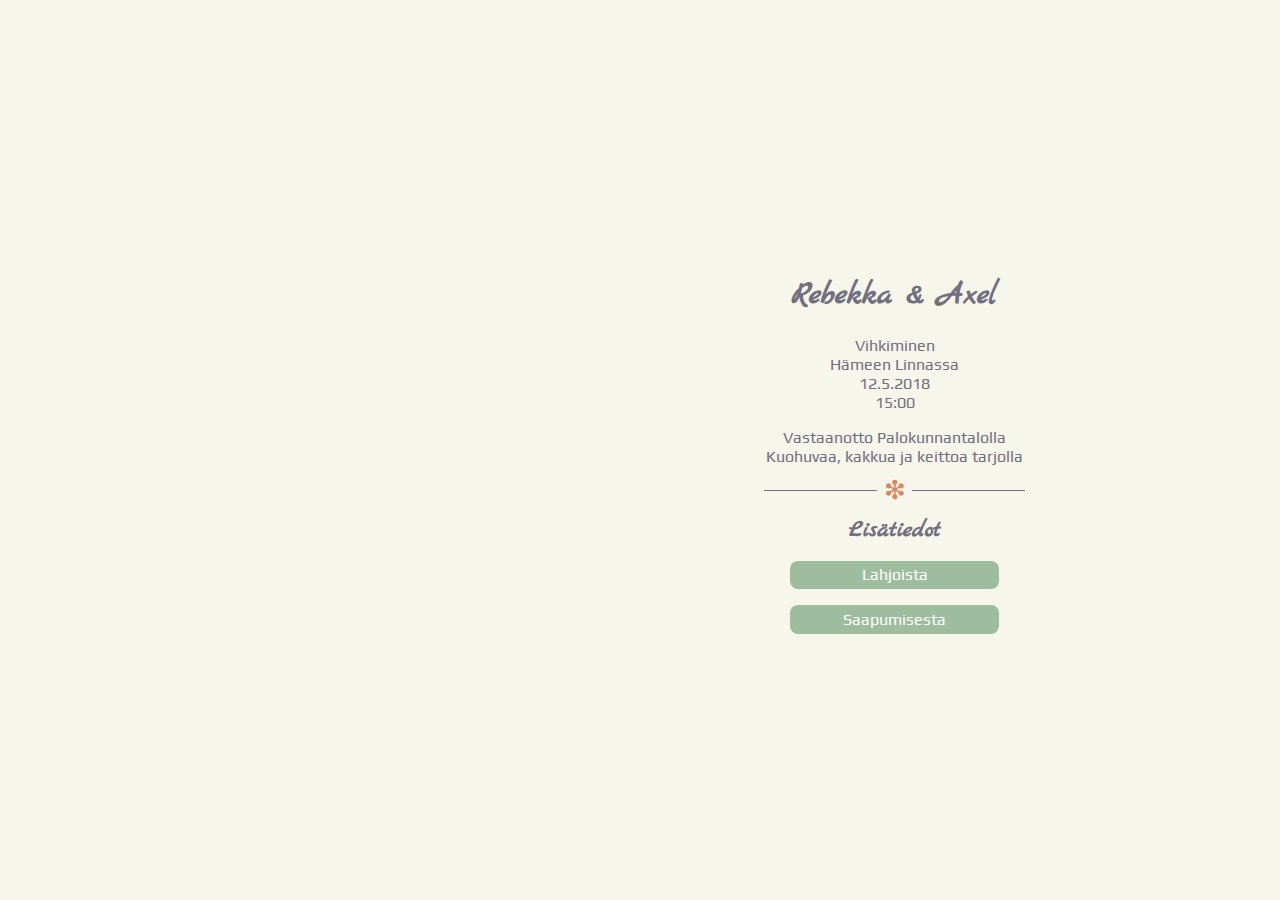
<file: index.html>
<!DOCTYPE html>
<html lang="fi">
<head>
	<meta charset="utf-8">
	<meta name="viewport" content="width=device-width, initial-scale=1">
	<link rel="icon" type="image/png" href="favicon.png">
	<meta name="theme-color" content="#f6f6ea">

	<meta name="author" content="Axel Eirola">
	<meta name="description" content="Kutsu Rebekan ja Axelin häihin.">

	<meta property="og:title" content="Rebekka & Axel" />
	<meta property="og:description" content="Kutsu Rebekan ja Axelin häihin." />
	<meta property="og:type" content="website" />
	<meta property="og:locale" content="fi_FI" />
	<meta property="og:url" content="https://rebekkaxel.fi" />
	<meta property="og:image:url" content="http://rebekkaxel.fi/favicon.png" />
	<meta property="og:image:secure_url" content="https://rebekkaxel.fi/favicon.png" />

	<title>Rebekka &amp; Axel &mdash; Hääkutsu</title>

	<style>
		html {
			background: #f6f6ea;
		}
		body {
			display: none;
		}
	</style>
	<link rel="stylesheet" type="text/css" href="style.css">
</head>
<body>
	<div id="content" class="vertical">
		<header>
			<svg id="flower"
				viewBox="0 0 50 50"
				xmlns="http://www.w3.org/2000/svg"
				shape-rendering="optimizeSpeed">
				<!-- Inspiration from Flower to Korea logo -->
				<defs>
					<path
						id="leaf"
						d="
							M 0.5 0.95
							C 0.6 0.95, 0.85 0.85, 0.85 0.6
							C 0.85 0.35, 0.6 0.1, 0.5 0
							C 0.4 0.1, 0.15 0.35, 0.15 0.6
							C 0.15 0.85, 0.4 0.95, 0.5 0.95
							L 0.5 1
						"
						fill="none" />
					<mask id="mask">
						<rect x="-0.5" y="-0.5"
							width="2" height="2"
							fill="white" />
						<use xlink:href="#leaf"
							transform="rotate(300, 0.5, 1)"
							stroke="black"
							stroke-width="0.12"
							stroke-linecap="butt"
							stroke-dasharray="0 0.5 0.5 3"/>
					</mask>
				</defs>
				<g transform="translate(15, 5) scale(20)">
					<use xlink:href="#leaf"
						class="petal r"
						mask="url(#mask)"
						transform="rotate(0, 0.5, 1)"/>
					<use xlink:href="#leaf"
						class="petal r"
						mask="url(#mask)"
						transform="rotate(120, 0.5, 1)" />
					<use xlink:href="#leaf"
						class="petal r"
						mask="url(#mask)"
						transform="rotate(240, 0.5, 1)" />
					<use xlink:href="#leaf"
						class="petal a"
						mask="url(#mask)"
						transform="rotate(60, 0.5, 1)" />
					<use xlink:href="#leaf"
						class="petal a"
						mask="url(#mask)"
						transform="rotate(180, 0.5, 1)" />
					<use xlink:href="#leaf"
						class="petal a"
						mask="url(#mask)"
						transform="rotate(300, 0.5, 1)" />
	    		</g>
			</svg>
		</header>

		<section class="content">
			<h1>
				Rebekka &amp; Axel
			</h1>
			<p>
				Vihkiminen
				<br/>
				Hämeen Linnassa
				<br/>
				12.5.2018
				<br/>
				15:00
			</p>

			<p>
				Vastaanotto Palokunnantalolla
				<br/>
				Kuohuvaa, kakkua ja keittoa tarjolla
			</p>

			<hr class="compact"/>

			<h2 class="compact">Lisätiedot</h2>

			<p class="compact">
				<a class="button" href="lahjat.html">Lahjoista</a>
				<br/>
				<a class="button" href="saapuminen.html">Saapumisesta</a>
			</p>

<!--		Registations have been closed
 			<hr class="compact"/>

			<p class="compact">
				<a class="button" href="https://goo.gl/forms/I5UZaqCiXi0kmHSv1">
					Ilmoittautuminen
				</a>
				<br/>
				1.4. mennessä
			</p>
 -->
		</section>
	</div>
</body>
</html>
</file>
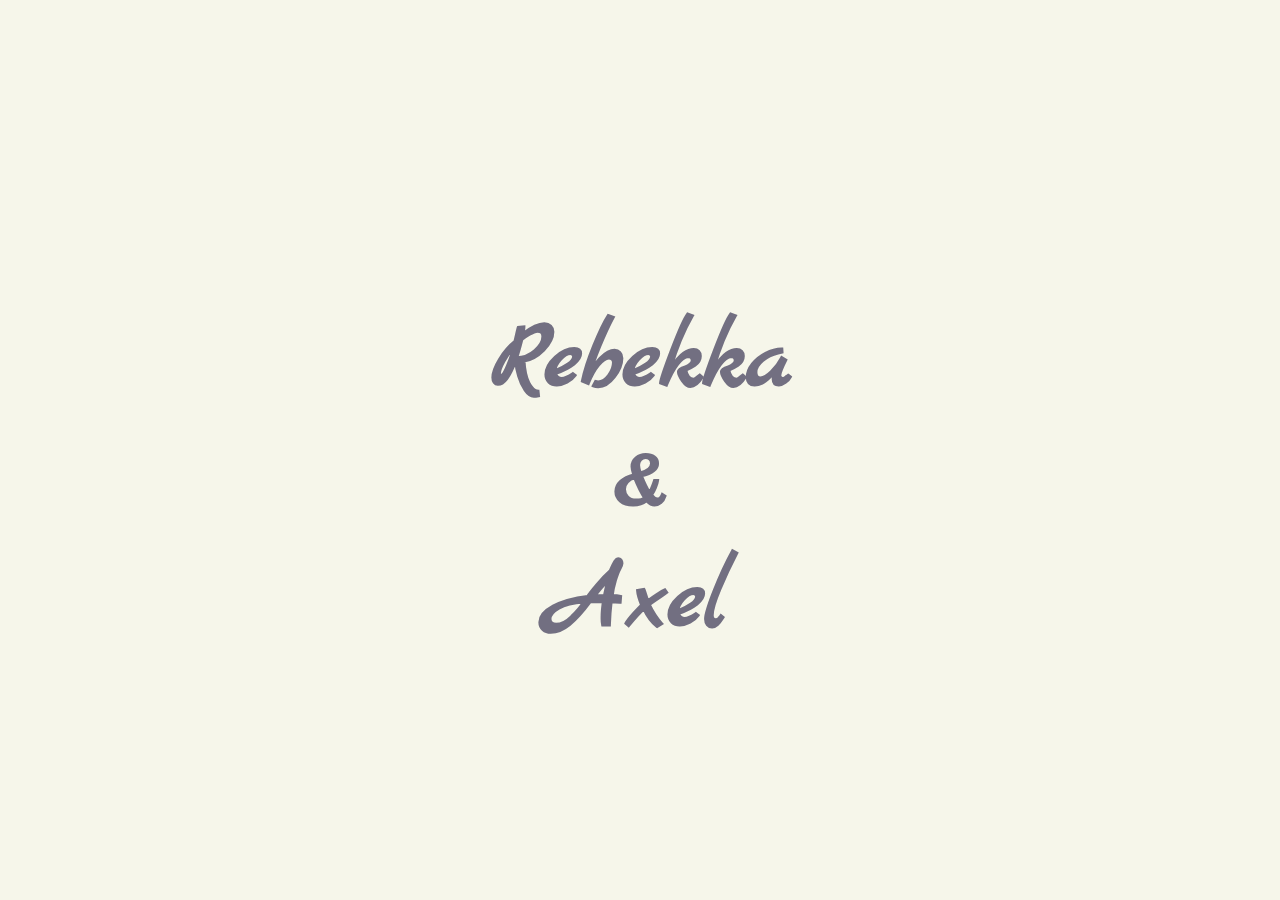
<file: kiosk.html>
<!DOCTYPE html>
<html lang="fi">
<head>
	<meta charset="utf-8">
	<meta name="viewport" content="width=1080, height=1920, initial-scale=1">

	<meta name="author" content="Axel Eirola">
	<meta name="description" content="Rebekan ja Axelin häiden infotaulu.">

	<title>Rebekka &amp; Axel &mdash; Hääkutsu</title>

	<style>
		/*
			Värit hankttu osoitteesta http://www.color-hex.com/color-palette/45016
			Fontit hankittu osoitteesta https://fonts.google.com/specimen/Marck+Script?selection.family=Marck+Script|Play
		*/

		@import url('https://fonts.googleapis.com/css?family=Marck+Script');

		/* Layout */

		html, body {
			margin: 0;
			padding: 0;
			width: 100%;
			height: 100%;
		}

		body {
			background: #f6f6ea;
			color: #726f81;
			overflow-x: hidden;
			font-family: 'Marck Script', cursive;

			padding-top: 20%;
			padding-bottom: 15%;
			box-sizing: border-box;

			display: flex;
			flex-direction: column;
			justify-content: center;
			align-items: center;
			text-align: center;
		}


		/* Flower rendering */

		#flower {
			flex: 3;
			width: 80%;
			stroke-linecap: round;
			stroke-linejoin: round;
		}

		#flower .petals.r,
		#flower .petal.mask.r {
			stroke-width: 0.08px;
			stroke: #9ebd9e;
		}

		#flower .petals.a {
			stroke-width: 0.08px;
			stroke: #dd855c;
		}

		#flower .petal.mask {
			stroke: #f6f6ea;
			stroke-width: 0.12px;
			stroke-dasharray: 0 0.35 0.85 1.4;
			stroke-linecap: butt;
			stroke-linejoin: butt;
		}


		/* Flower animation */

		@keyframes wiggle {
			from { transform: rotate(8deg); }
			to { transform: rotate(-8deg); }
		}

		#flower .petals {
			animation: wiggle 4s infinite alternate;
			transform-origin: 0.5px 1px;
			animation-timing-function: ease-in-out;
		}

		#flower .petals.r { animation-delay: 0s; }
		#flower .petals.a { animation-delay: -4s; }

		/* Flower petal animation */
		@keyframes dash {
			from { stroke-dasharray: 0px   0px   0px 2.6px; }
			20%  { stroke-dasharray: 0px   0px 2.6px   0px; }
			80%  { stroke-dasharray: 0px   0px 2.6px   0px; }
			to   { stroke-dasharray: 0px 2.6px   0px   0px; }
		}

		@keyframes dash-mask-under {
			from   { stroke-dasharray:      0px 2.2px;
					 stroke-dashoffset:  -0.4px}
			3.08%  { stroke-dasharray:      0px 2.2px;
					 stroke-linecap: butt;}
		 	3.081% { stroke-linecap: round; }
			8.85%  { stroke-dasharray:   0.75px 1.45px; }
			83.08% { stroke-dasharray:   0.75px 1.45px;
					 stroke-dashoffset:  -0.4px ;}
			88.849%{ stroke-linecap: round; }
			88.85% { stroke-dasharray:      0px 2.6px;
					 stroke-dashoffset: -1.15px;
					 stroke-linecap: butt;}
			to     { stroke-dasharray:      0px 2.6px;
					 stroke-dashoffset: -1.15px ;}
		}

		@keyframes dash-mask-above {
			from   { stroke-dasharray:    0px 3px;
					 stroke-dashoffset: -0.35px}
			2.69%  { stroke-dasharray:    0px 3px;
					 stroke-linecap: butt;}
		 	2.691% { stroke-linecap: round; }
			9.23%  { stroke-dasharray: 0.85px 3px; }
			82.69% { stroke-dasharray: 0.85px 3px;
					 stroke-dashoffset: -0.35px ;}
			89.229%{ stroke-linecap: round; }
			89.23% { stroke-dasharray:    0px 3px;
					 stroke-dashoffset:   -1.2px;
					 stroke-linecap: butt;}
			to     { stroke-dasharray:    0px 3px;
					 stroke-dashoffset:   -1.2px ;}
		}

		#flower .petal {
			animation: dash 40s infinite;
			animation-fill-mode: forwards;
			animation-timing-function: linear;
		}

		#flower .petal.a,
		#flower .petals.a .mask.under {animation-delay: -2s;}

		#flower .petal.mask.under {
			animation: dash-mask-under 40s infinite;
			animation-timing-function: linear;
		}

		#flower .petal.mask.above {
			animation: dash-mask-above 40s infinite;
			animation-timing-function: linear;
		}




		/* Text content */

		header {
			flex-direction: column;
			display: flex;
			justify-content: center;
			align-items: center;
		}

		header h1 {
			font-size: 6rem;
			text-align: center;
		}
	</style>
</head>
<body>
	<svg id="flower"
		viewBox="0 0 50 50"
		xmlns="http://www.w3.org/2000/svg" >
		<!-- Inspiration from Flower to Korea logo -->
		<defs>
			<path
				id="leaf"
				d="
					M 0.5 0.95
					C 0.6 0.95, 0.85 0.85, 0.85 0.6
					C 0.85 0.35, 0.6 0.1, 0.5 0
					C 0.4 0.1, 0.15 0.35, 0.15 0.6
					C 0.15 0.85, 0.4 0.95, 0.5 0.95
					L 0.5 1
				"
				fill="none" />
 		</defs>
		<g transform="translate(15, 5) scale(20)">
			<g class="petals r">
				<!-- Base layer green -->
				<g transform="rotate(0, 0.5, 1)">
					<use xlink:href="#leaf" class="petal r" />
				</g>
				<g transform="rotate(120, 0.5, 1)">
					<use xlink:href="#leaf" class="petal r" />
				</g>
				<g transform="rotate(240, 0.5, 1)">
					<use xlink:href="#leaf" class="petal r" />
				</g>
			</g>
			<g class="petals a">
				<!-- Top layer orange, with bridges -->
				<g transform="rotate(60, 0.5, 1)">
					<use xlink:href="#leaf" class="petal mask under"/>
					<use xlink:href="#leaf" class="petal a" />
				</g>
				<g transform="rotate(180, 0.5, 1)">
					<use xlink:href="#leaf" class="petal mask under"/>
					<use xlink:href="#leaf" class="petal a" />
				</g>
				<g transform="rotate(300, 0.5, 1)">
					<use xlink:href="#leaf" class="petal mask under"/>
					<use xlink:href="#leaf" class="petal a" />
				</g>
			</g>
			<g class="petals r">
				<!-- Overlay green bridges -->
				<g transform="rotate(0, 0.5, 1)">
					<use xlink:href="#leaf" class="petal mask under" />
					<use xlink:href="#leaf" class="petal mask above r" />
				</g>
				<g transform="rotate(120, 0.5, 1)">
					<use xlink:href="#leaf" class="petal mask under" />
					<use xlink:href="#leaf" class="petal mask above r" />
				</g>
				<g transform="rotate(240, 0.5, 1)">
					<use xlink:href="#leaf" class="petal mask under" />
					<use xlink:href="#leaf" class="petal mask above r" />
				</g>
			</g>

		</g>
	</svg>
	<header>
		<h1>Rebekka<br/>&amp;<br/>Axel
		</h1>
	</header>
</body>
</html>
</file>
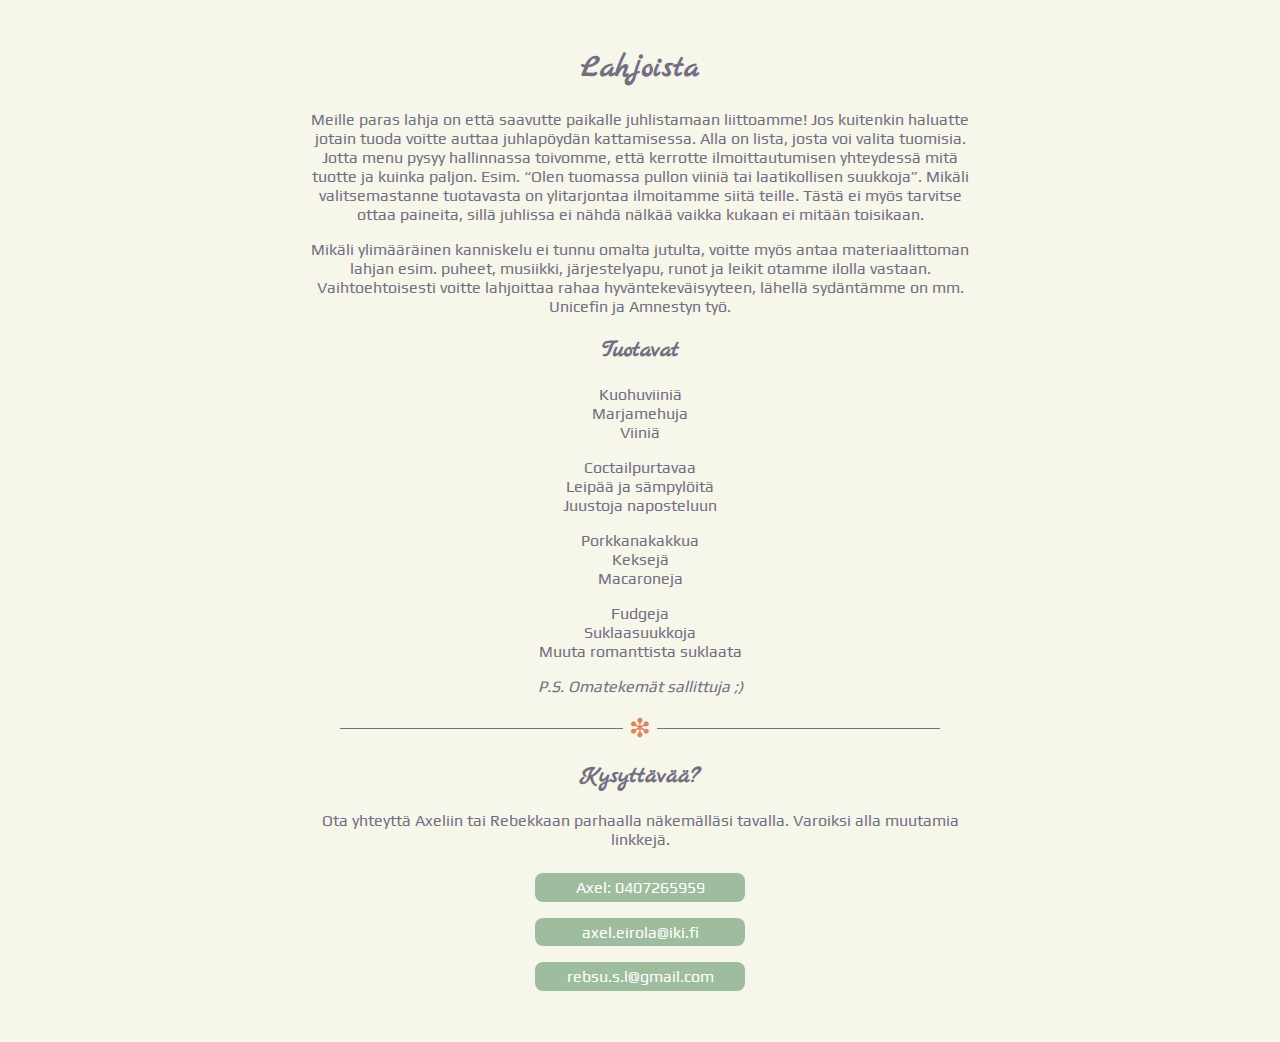
<file: lahjat.html>
<!DOCTYPE html>
<html lang="fi">
<head>
	<meta charset="utf-8">
	<meta name="viewport" content="width=device-width, initial-scale=1">
	<link rel="icon" type="image/png" href="favicon.png">
	<meta name="theme-color" content="#f6f6ea">

	<meta name="author" content="Axel Eirola">
	<meta name="description" content="Tietoja Rebekan ja Axelin häälahjatoiveista.">

	<meta property="og:title" content="Rebekka & Axel" />
	<meta property="og:description" content="Tietoja Rebekan ja Axelin häälahjatoiveista." />
	<meta property="og:type" content="website" />
	<meta property="og:locale" content="fi_FI" />
	<meta property="og:url" content="https://rebekkaxel.fi/lahjat.html" />
	<meta property="og:image:url" content="http://rebekkaxel.fi/favicon.png" />
	<meta property="og:image:secure_url" content="https://rebekkaxel.fi/favicon.png" />

	<title>Rebekka &amp; Axel &mdash; Lahjoista</title>

	<style>
		html {
			background: #f6f6ea;
		}
		body {
			display: none;
		}
	</style>
	<link rel="stylesheet" type="text/css" href="style.css">
</head>
<body>
	<div id="content">
		<header>
			<h1>Lahjoista</h1>
		</header>

		<section>
			<p>
				Meille paras lahja on että saavutte paikalle juhlistamaan liittoamme! Jos kuitenkin haluatte jotain tuoda voitte auttaa juhlapöydän kattamisessa.  Alla on lista, josta voi valita tuomisia. Jotta menu pysyy hallinnassa toivomme, että kerrotte ilmoittautumisen yhteydessä mitä tuotte ja kuinka paljon. Esim. “Olen tuomassa pullon viiniä tai laatikollisen suukkoja”. Mikäli valitsemastanne tuotavasta on ylitarjontaa ilmoitamme siitä teille. Tästä ei myös tarvitse ottaa paineita, sillä juhlissa ei nähdä nälkää vaikka kukaan ei mitään toisikaan.  
			</p>
			<p>
				Mikäli ylimääräinen kanniskelu ei tunnu omalta jutulta, voitte myös antaa materiaalittoman lahjan esim. puheet, musiikki, järjestelyapu, runot ja leikit otamme ilolla vastaan. Vaihtoehtoisesti voitte lahjoittaa rahaa hyväntekeväisyyteen, lähellä sydäntämme on mm. Unicefin ja Amnestyn työ. 
			</p>
		</section>

		<section>
			<h2>Tuotavat</h2>

			<ul>
				<li>Kuohuviiniä</li>
				<li>Marjamehuja</li>
				<li>Viiniä</li>
			</ul>
			<ul>
				<li>Coctailpurtavaa</li>
				<li>Leipää ja sämpylöitä</li>
				<li>Juustoja naposteluun</li>
			</ul>
			<ul>
				<li>Porkkanakakkua</li>
				<li>Keksejä</li>
				<li>Macaroneja</li>
			</ul>
			<ul>
				<li>Fudgeja</li>
				<li>Suklaasuukkoja</li>
				<li>Muuta romanttista suklaata</li>
			</ul>

			<p><em>P.S. Omatekemät sallittuja ;)</em></p>
		</section>

		<hr/>

		<section>
			<h2>Kysyttävää?</h2>
			<p>
				Ota yhteyttä Axeliin tai Rebekkaan parhaalla näkemälläsi tavalla. Varoiksi alla muutamia linkkejä.
			</p>
			<p>
				<a class="button" href="tel:+358407265959">
					Axel: 0407265959
				</a>
				<br/>
				<a class="button" href="mailto:Axel%20Eirola<axel.eirola@iki.fi>">
					axel.eirola@iki.fi
				</a>
				<br/>
				<a class="button" href="mailto:Rebekka%20Lehtonen<rebsu.s.l@gmail.com>">
					rebsu.s.l@gmail.com
				</a>
			</p>
		</section>
	</div>
</body>
</html>
</file>
<file: style.css>
/*
	Värit hankttu osoitteesta http://www.color-hex.com/color-palette/45016
	Fontit hankittu osoitteesta https://fonts.google.com/specimen/Marck+Script?selection.family=Marck+Script|Play
*/

@import url('https://fonts.googleapis.com/css?family=Marck+Script|Play');

html, body {
	margin: 0;
	padding: 0;
	width: 100%;
	height: 100%;
}

body {
	display: block !important;
	background: #f6f6ea;
	color: #726f81;
	overflow-x: hidden;
	font-family: 'Play', sans-serif;
}


#content {
	margin: 0 auto;
	padding: 20pt 0;
	width: 80%;
	max-width: 500pt;
	text-align: center;
	box-sizing: border-box;
}


header, h1, h2, h3 {
	font-family: 'Marck Script', cursive;
}

h2.compact {
	margin: 0.3em 0;
}

p.compact {
	margin: 0.3em 0;
}

a.button {
	display: inline-block;
	background-color: #9ebd9e;
	color: white;
	padding: 0.3em;
	margin: 0.5em;
	border-radius: 0.5em;
	text-decoration: none;
	min-width: 150pt;
}

a.button:hover {
	opacity: 0.75;
}

a.button:active {
	opacity: 0.5;
}

a.button:visited {
	color: white;
}


hr {
	clear: both;
	font-family: Arial, Helvetica, sans-serif;
    overflow: visible; /* For IE */
    padding: 0;
    height: 0;
    margin: 2em auto;
    width: 90%;
    border: none;
    border-top: 1px solid #726f81;
    text-align: center;
}

hr.compact {
	margin: 1.5em auto;
}

hr:after {
	color: #dd855c;
	display: inline-block;
	position: relative;
	height: 1.15em;
	top: -0.6em;
	bottom: -0.6em;
	font-size: 1.6em;
	line-height: 1.1em;
	padding: 0 0.25em;

	content: '\2747\FE0E';
	background: #f6f6ea;
}

/* Index */
@media screen and (min-width: 500pt) and (min-height: 400pt) {
	#content.vertical {
		display: flex;
		flex-direction: row;
		justify-content: center;
		align-items: center;

		height: 100%;
		max-width: 600pt;
	}

	#content.vertical header {
		flex: 7;
	}

	#content.vertical section {
		flex: 4;
	}
}


@keyframes dash {
	from { stroke-dashoffset: 2.6px; }
	to { stroke-dashoffset: 0px; }
}

@keyframes appear {
	from { opacity: 0; }
	to { opacity: 1; }
}

#flower {
	width: 80%;
	max-width: 25em;
	margin: auto;
	stroke-linecap: round;
	stroke-linejoin: round;
}

#flower .petal {
	stroke-width: 0.08px;
	stroke-dasharray: 2.6px;
	opacity: 0;
	stroke-dashoffset: 2.6px;
	animation: dash 3s, appear 0.1s;
	animation-fill-mode: forwards;
	animation-timing-function: cubic-bezier(0.1, 0.1, 0.6, 0.7);
}

/* IE compatibility */
#flower .petal {
	stroke-dashoffset: 0px;
}
@supports not (old: ie) {
	#flower .petal {
		stroke-dashoffset: 2.6px;
	}
}

#flower .petal:nth-child(1) {animation-delay: 0.0s;}
#flower .petal:nth-child(4) {animation-delay: 0.2s;}
#flower .petal:nth-child(2) {animation-delay: 0.4s;}
#flower .petal:nth-child(5) {animation-delay: 0.6s;}
#flower .petal:nth-child(3) {animation-delay: 0.8s;}
#flower .petal:nth-child(6) {animation-delay: 1.0s;}

#flower .petal.r {
	stroke: #9ebd9e;
}

#flower .petal.a {
	stroke: #dd855c;
}


/* Saapuminen */
@media screen and (min-width: 500pt) {
	section {
		clear: both;
	}
	section.column {
		width: 40%;
		margin: 5%;
		float: left;
		text-align: left;
		clear: none;
	}
}

img.map {
	width: 100%;
	margin: 0 auto;
	max-width: 300pt;
	display: block;
	border: 1pt dashed #726f81;
	padding: 5pt;
}

/* Lahjat */
ul {
	padding: 0;
	list-style: none;
}
</file>
